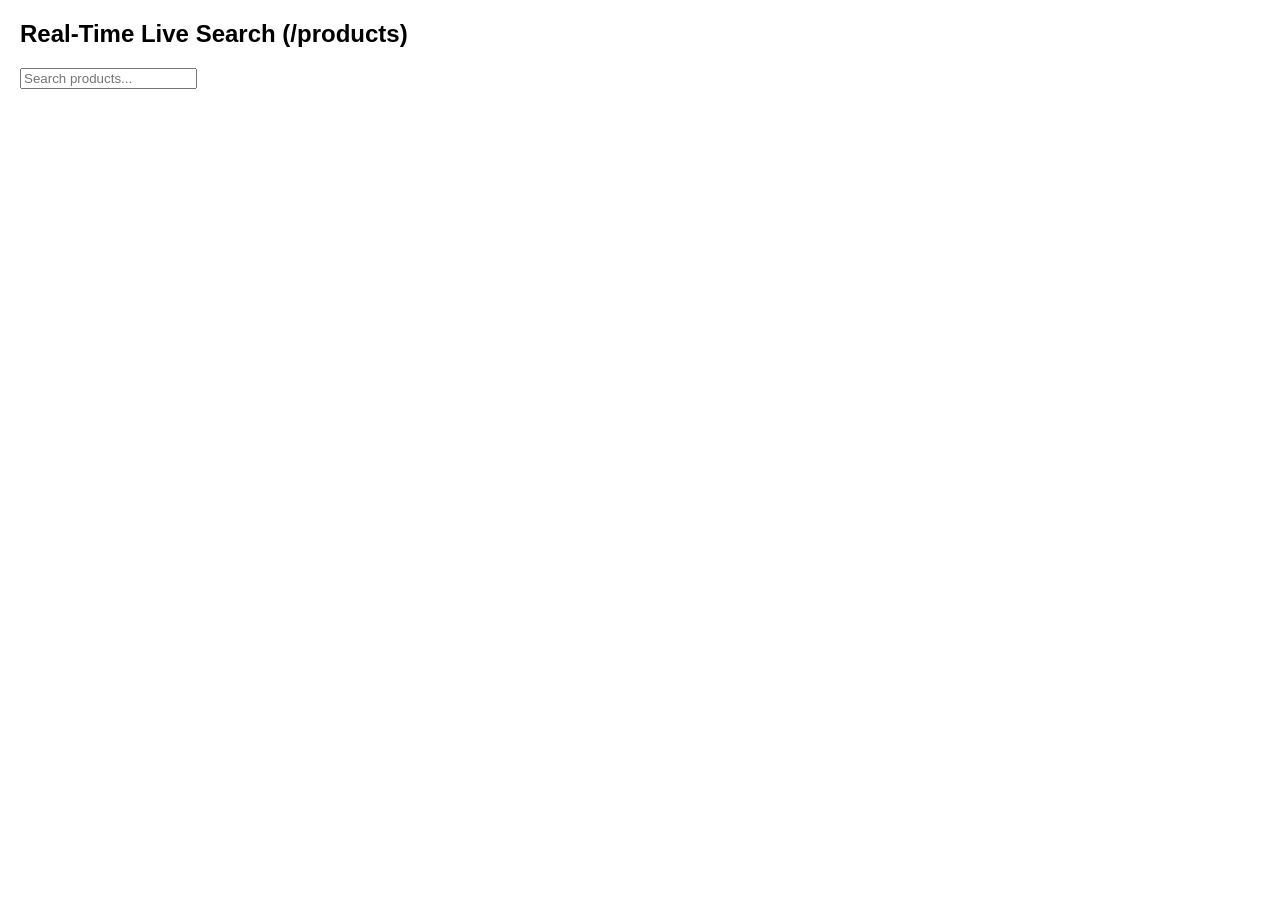
<file: assignment10/question1 - real-time-live-search/index.html>
<!DOCTYPE html>
<html>
  <head>
    <meta charset="utf-8" />
    <title>Q1 - Real-Time Live Search</title>
    <script src="https://code.jquery.com/jquery-3.7.0.min.js"></script>
    <style>
      body {
        font-family: Arial;
        margin: 20px;
      }
      .product {
        display: flex;
        gap: 10px;
        align-items: center;
        padding: 8px;
        border-bottom: 1px solid #eee;
      }
      img {
        width: 60px;
        height: 60px;
        object-fit: cover;
      }
      #loading {
        display: none;
      }
    </style>
  </head>
  <body>
    <h2>Real-Time Live Search (/products)</h2>
    <input id="search" placeholder="Search products..." autocomplete="off" />
    <div id="loading">Loading...</div>
    <div id="results"></div>

    <script>
      const API = "http://localhost:3001/products";
      $("#search").on("input", function () {
        const qVal = $(this).val().trim();
        $("#results").empty();
        if (qVal === "") return;
        $("#loading").show();
        $.ajax({
          url: API,
          data: { q: qVal },
          method: "GET",
          success: function (data) {
            $("#loading").hide();
            if (!data || data.length === 0) {
              $("#results").html("<div>No products found</div>");
              return;
            }
            const html = data
              .map(
                (p) =>
                  `<div class="product"><img src="${p.image}" alt=""><div><strong>${p.name}</strong><br/>₹${p.price}</div></div>`
              )
              .join("");
            $("#results").html(html);
          },
          error: function () {
            $("#loading").hide();
            $("#results").html(
              '<div style="color:red">Error fetching products</div>'
            );
          },
        });
      });
    </script>
  </body>
</html>
</file>
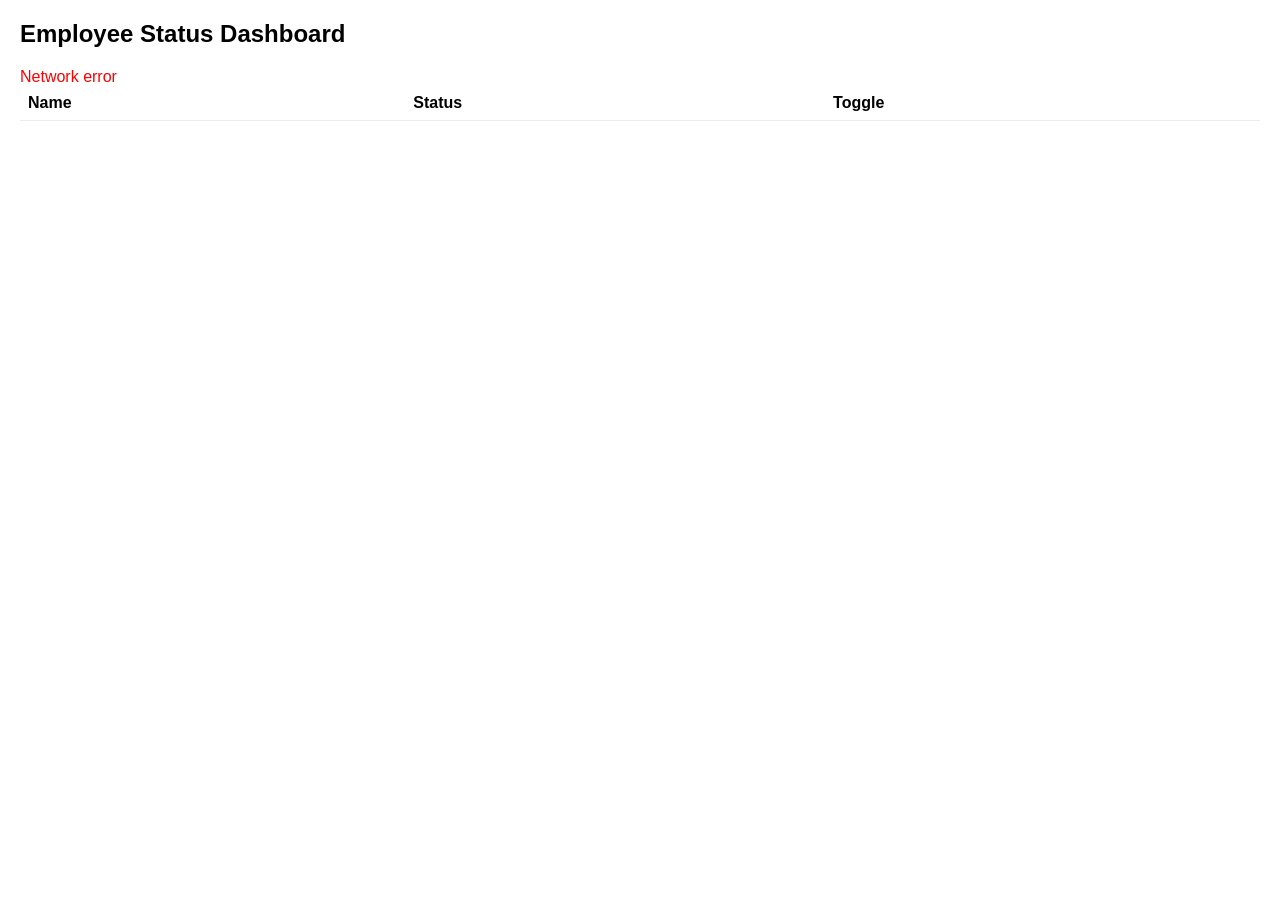
<file: assignment10/question2 - employee-status-dashboard/index.html>
<!DOCTYPE html>
<html>
  <head>
    <meta charset="utf-8" />
    <title>Q2 - Employee Status Dashboard</title>
    <style>
      body {
        font-family: Arial;
        margin: 20px;
      }
      table {
        width: 100%;
        border-collapse: collapse;
      }
      th,
      td {
        padding: 8px;
        border-bottom: 1px solid #eee;
        text-align: left;
      }
      .error {
        color: red;
      }
    </style>
  </head>
  <body>
    <h2>Employee Status Dashboard</h2>
    <div id="error" class="error"></div>
    <table id="tbl">
      <thead>
        <tr>
          <th>Name</th>
          <th>Status</th>
          <th>Toggle</th>
        </tr>
      </thead>
      <tbody></tbody>
    </table>

    <script>
      const API = "http://localhost:3002/employees";

      function fetchEmployees() {
        const xhr = new XMLHttpRequest();
        xhr.open("GET", API);
        xhr.onload = function () {
          if (xhr.status >= 200 && xhr.status < 300) {
            const data = JSON.parse(xhr.responseText);
            render(data);
          } else {
            document.getElementById("error").textContent =
              "Failed to load employees";
          }
        };
        xhr.onerror = function () {
          document.getElementById("error").textContent = "Network error";
        };
        xhr.send();
      }

      function render(list) {
        const tbody = document.querySelector("#tbl tbody");
        tbody.innerHTML = "";
        list.forEach((emp) => {
          const tr = document.createElement("tr");
          const statusText = emp.status;
          tr.innerHTML =
            "<td>" +
            emp.name +
            '</td><td class="status">' +
            statusText +
            "</td>" +
            '<td><button data-id="' +
            emp.id +
            '" data-status="' +
            emp.status +
            '">' +
            (emp.status === "active" ? "Set Inactive" : "Set Active") +
            "</button></td>";
          tbody.appendChild(tr);
        });
        // attach listeners
        document.querySelectorAll("button[data-id]").forEach((btn) => {
          btn.addEventListener("click", function () {
            const id = this.dataset.id;
            const current = this.dataset.status;
            const newStatus = current === "active" ? "inactive" : "active";
            // optimistic UI update
            const row = this.parentElement.parentElement;
            const statusCell = row.querySelector(".status");
            const prevText = statusCell.textContent;
            statusCell.textContent = newStatus;
            this.textContent =
              newStatus === "active" ? "Set Inactive" : "Set Active";
            this.dataset.status = newStatus;
            // send PATCH
            const xhr = new XMLHttpRequest();
            xhr.open("PATCH", API + "/" + id);
            xhr.setRequestHeader(
              "Content-Type",
              "application/json;charset=UTF-8"
            );
            xhr.onload = () => {
              if (!(xhr.status >= 200 && xhr.status < 300)) {
                // revert
                statusCell.textContent = prevText;
                this.dataset.status = prevText;
                this.textContent =
                  prevText === "active" ? "Set Inactive" : "Set Active";
                document.getElementById("error").textContent =
                  "Failed to update status";
              }
            };
            xhr.onerror = () => {
              // revert
              statusCell.textContent = prevText;
              this.dataset.status = prevText;
              this.textContent =
                prevText === "active" ? "Set Inactive" : "Set Active";
              document.getElementById("error").textContent =
                "Network error while updating";
            };
            xhr.send(JSON.stringify({ status: newStatus }));
          });
        });
      }

      fetchEmployees();
    </script>
  </body>
</html>
</file>
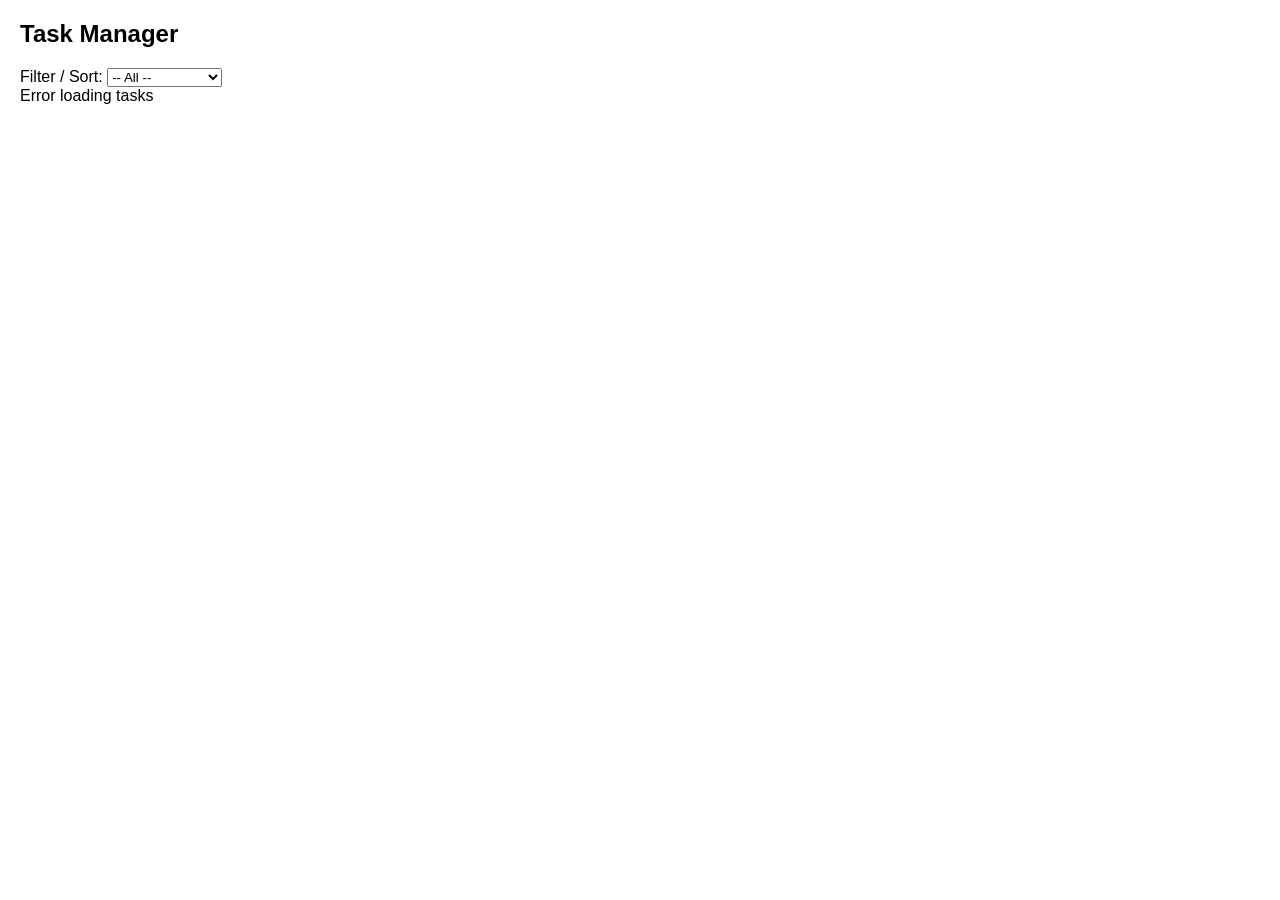
<file: assignment10/question3 - task-manager-with-filters/index.html>
<!DOCTYPE html>
<html>
  <head>
    <meta charset="utf-8" />
    <title>Q3 - Task Manager With Filters</title>
    <script src="https://code.jquery.com/jquery-3.7.0.min.js"></script>
    <style>
      body {
        font-family: Arial;
        margin: 20px;
      }
      .task {
        padding: 8px;
        border-bottom: 1px solid #eee;
        display: flex;
        justify-content: space-between;
      }
    </style>
  </head>
  <body>
    <h2>Task Manager</h2>
    <label
      >Filter / Sort:
      <select id="filter">
        <option value="">-- All --</option>
        <option value="priority=Low">Low Priority</option>
        <option value="priority=Medium">Medium Priority</option>
        <option value="priority=High">High Priority</option>
        <option value="completed=true">Completed</option>
      </select>
    </label>
    <div id="tasks"></div>

    <script>
      const API = "http://localhost:3003/tasks";
      function load(qParams = "") {
        $("#tasks").empty().text("Loading...");
        $.ajax({
          url: API + (qParams ? "?" + qParams : ""),
          method: "GET",
          success: function (data) {
            $("#tasks").empty();
            data.forEach(function (t) {
              const checked = t.completed ? "checked" : "";
              const el = $(
                '<div class="task"><div><input type="checkbox" class="chk" data-id="' +
                  t.id +
                  '" ' +
                  checked +
                  "> <strong>" +
                  t.title +
                  "</strong> <small>(" +
                  t.priority +
                  ")</small></div></div>"
              );
              $("#tasks").append(el);
            });
          },
          error: function () {
            $("#tasks").text("Error loading tasks");
          },
        });
      }

      $("#filter").on("change", function () {
        const v = $(this).val();
        load(v);
      });

      $(document).on("change", ".chk", function () {
        const id = $(this).data("id");
        const newVal = $(this).is(":checked");
        // PATCH with jQuery AJAX
        $.ajax({
          url: API + "/" + id,
          method: "PATCH",
          contentType: "application/json",
          data: JSON.stringify({ completed: newVal }),
          success: function () {},
          error: function () {
            alert("Failed to update task status");
            // revert UI
            $('.chk[data-id="' + id + '"]').prop("checked", !newVal);
          },
        });
      });

      $(function () {
        load();
      });
    </script>
  </body>
</html>
</file>
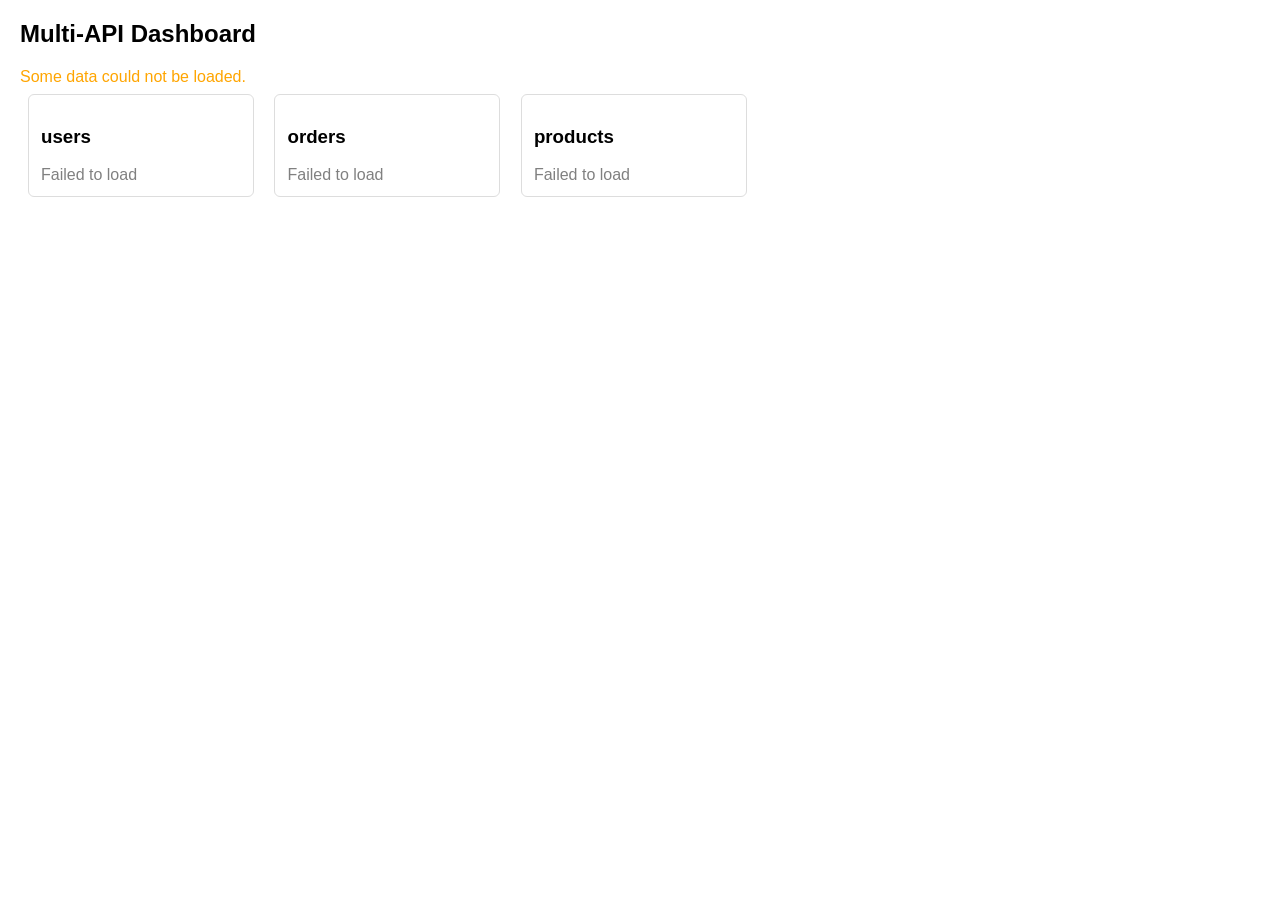
<file: assignment10/question4 - multi-api-dashboard/index.html>
<!DOCTYPE html>
<html>
  <head>
    <meta charset="utf-8" />
    <title>Q4 - Multi-API Dashboard</title>
    <style>
      body {
        font-family: Arial;
        margin: 20px;
      }
      .card {
        display: inline-block;
        padding: 12px;
        margin: 8px;
        border: 1px solid #ddd;
        border-radius: 6px;
        width: 200px;
        vertical-align: top;
      }
      .skeleton {
        background: #eee;
        height: 20px;
        border-radius: 4px;
        margin: 8px 0;
      }
      .warning {
        color: orange;
      }
    </style>
  </head>
  <body>
    <h2>Multi-API Dashboard</h2>
    <div id="warning" class="warning"></div>
    <div id="cards">
      <div class="card" id="users">
        <div class="skeleton" style="width: 60%"></div>
      </div>
      <div class="card" id="orders">
        <div class="skeleton" style="width: 60%"></div>
      </div>
      <div class="card" id="products">
        <div class="skeleton" style="width: 60%"></div>
      </div>
    </div>

    <script>
      const base = "http://localhost:3004";
      const endpoints = [
        { name: "users", url: base + "/users" },
        { name: "orders", url: base + "/orders" },
        { name: "products", url: base + "/products" },
      ];

      Promise.all(
        endpoints.map(function (e) {
          return fetch(e.url)
            .then(function (r) {
              if (!r.ok) throw new Error(e.name + " failed");
              return r.json();
            })
            .then(function (data) {
              return { name: e.name, data: data };
            })
            .catch(function (err) {
              return { name: e.name, error: err };
            });
        })
      )
        .then(function (results) {
          results.forEach(function (res) {
            if (res.error) {
              document.getElementById("warning").textContent =
                "Some data could not be loaded.";
            }
            var el = document.getElementById(res.name);
            if (res.data)
              el.innerHTML =
                "<h3>" +
                res.name +
                "</h3><div>Total: " +
                res.data.length +
                "</div>";
            else
              el.innerHTML =
                "<h3>" +
                res.name +
                '</h3><div style="color:gray">Failed to load</div>';
          });
        })
        .catch(function (err) {
          document.getElementById("warning").textContent =
            "Some data could not be loaded.";
        });
    </script>
  </body>
</html>
</file>
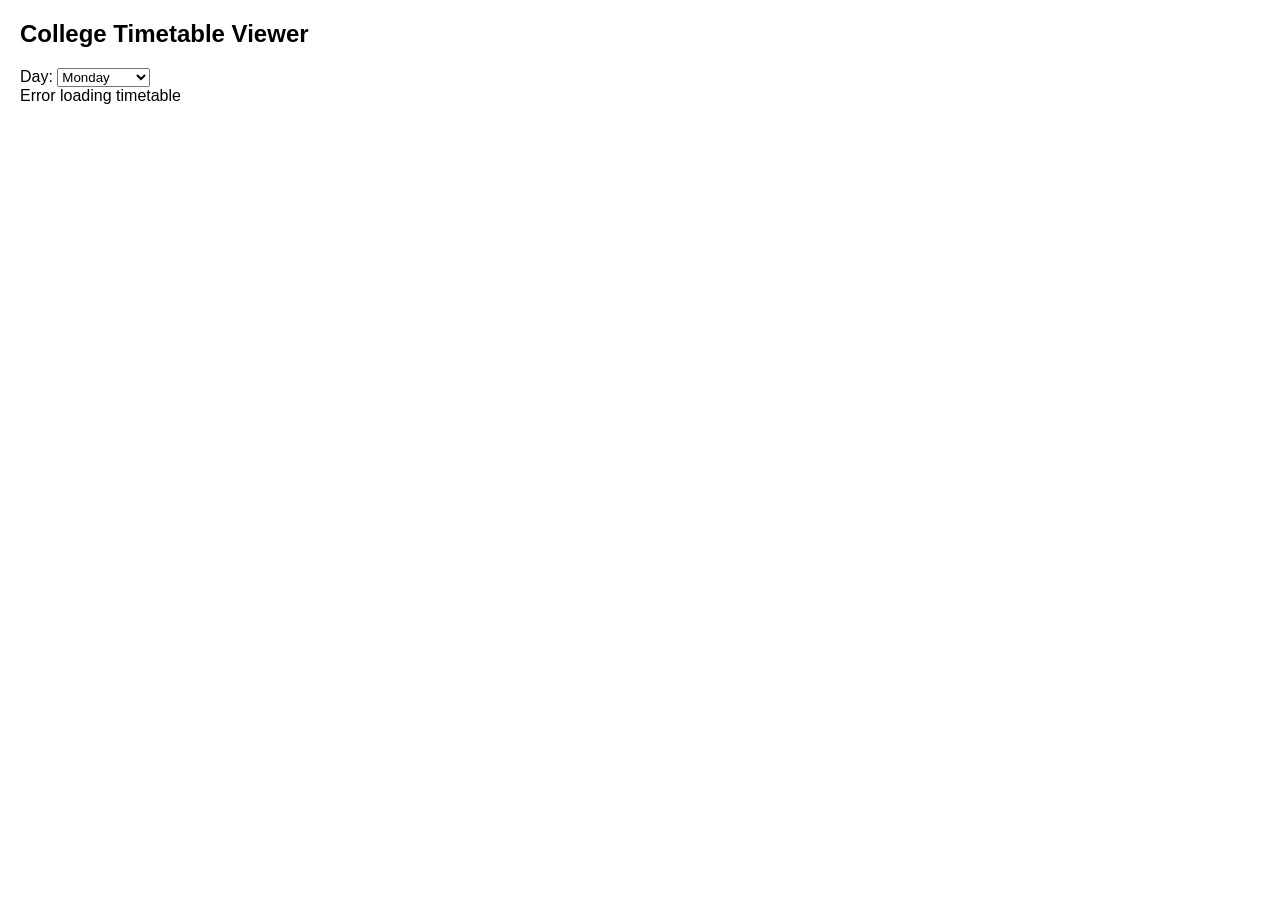
<file: assignment10/question5 - college-timetable-viewer/index.html>
<!DOCTYPE html>
<html>
  <head>
    <meta charset="utf-8" />
    <title>Q5 - College Timetable Viewer</title>
    <style>
      body {
        font-family: Arial;
        margin: 20px;
      }
      .class {
        padding: 8px;
        border-bottom: 1px solid #eee;
      }
    </style>
  </head>
  <body>
    <h2>College Timetable Viewer</h2>
    <label
      >Day:
      <select id="day">
        <option>Monday</option>
        <option>Tuesday</option>
        <option>Wednesday</option>
        <option>Thursday</option>
        <option>Friday</option>
        <option>Saturday</option>
      </select>
    </label>
    <div id="content">Select a day</div>

    <script>
      const API = "http://localhost:3005/timetable";
      document.getElementById("day").addEventListener("change", function () {
        const day = this.value;
        document.getElementById("content").textContent = "Loading...";
        fetch(API + "?day=" + encodeURIComponent(day))
          .then(function (r) {
            return r.json();
          })
          .then(function (data) {
            if (!data || data.length === 0) {
              document.getElementById("content").textContent =
                "No classes today.";
              return;
            }
            var html = data
              .map(function (c) {
                return (
                  '<div class="class"><strong>' +
                  c.subject +
                  "</strong> — " +
                  c.faculty +
                  "<br/><small>" +
                  c.time +
                  "</small></div>"
                );
              })
              .join("");
            document.getElementById("content").innerHTML = html;
          })
          .catch(function (err) {
            document.getElementById("content").textContent =
              "Error loading timetable";
          });
      });
      // initial load
      document.getElementById("day").dispatchEvent(new Event("change"));
    </script>
  </body>
</html>
</file>
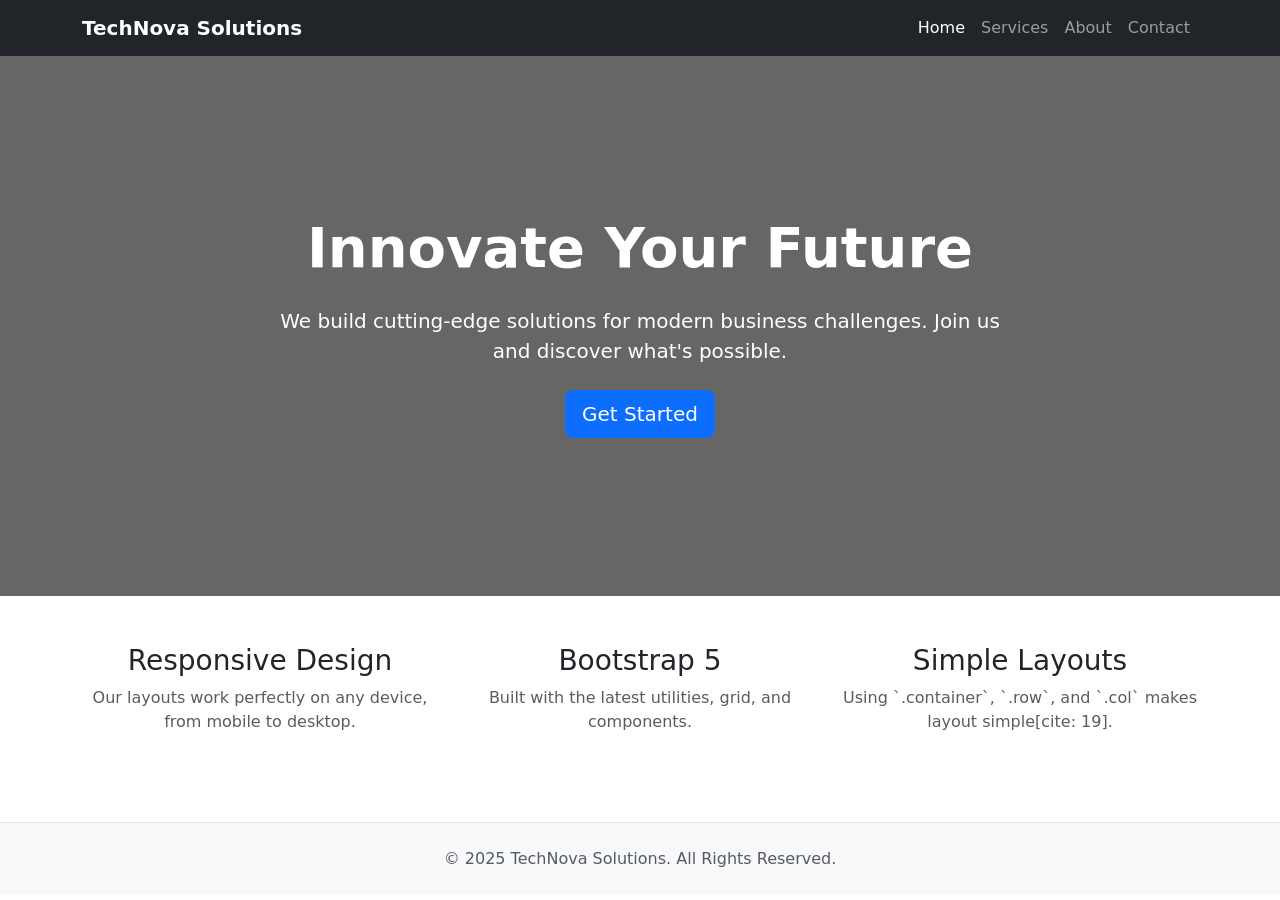
<file: Bootstrap/1_Company_Landing_Page/index.html>
<!DOCTYPE html>
<html lang="en">
<head>
    <meta charset="UTF-8">
    <meta name="viewport" content="width=device-width, initial-scale=1.0">
    <title>Company Landing Page</title>
    
    <link href="https://cdn.jsdelivr.net/npm/bootstrap@5.3.3/dist/css/bootstrap.min.css" rel="stylesheet" integrity="sha384-QWTKZyjpPEjISv5WaRU9OFeRpok6YctnYmDr5pNlyT2bRjXh0JMhjY6hW+ALEwIH" crossorigin="anonymous">
    
    <link rel="stylesheet" href="style.css">
</head>
<body>

    <header>
        <nav class="navbar navbar-expand-lg navbar-dark bg-dark">
            <div class="container">
                <a class="navbar-brand fw-bold" href="#">TechNova Solutions</a>
                <button class="navbar-toggler" type="button" data-bs-toggle="collapse" data-bs-target="#navbarNav" aria-controls="navbarNav" aria-expanded="false" aria-label="Toggle navigation">
                    <span class="navbar-toggler-icon"></span>
                </button>
                <div class="collapse navbar-collapse" id="navbarNav">
                    <ul class="navbar-nav ms-auto">
                        <li class="nav-item">
                            <a class="nav-link active" aria-current="page" href="#">Home</a>
                        </li>
                        <li class="nav-item">
                            <a class="nav-link" href="#">Services</a>
                        </li>
                        <li class="nav-item">
                            <a class="nav-link" href="#">About</a>
                        </li>
                        <li class="nav-item">
                            <a class="nav-link" href="#">Contact</a>
                        </li>
                    </ul>
                </div>
            </div>
        </nav>
    </header>

    <main>
        <section class="hero-section text-center py-5 text-white">
            <div class="container">
                <div class="row">
                    <div class="col-lg-8 mx-auto">
                        <h1 class="display-4 fw-bold">Innovate Your Future</h1>
                        <p class="lead my-4">We build cutting-edge solutions for modern business challenges. Join us and discover what's possible.</p>
                        <a href="#" class="btn btn-primary btn-lg">Get Started</a>
                    </div>
                </div>
            </div>
        </section>

        <section class="features-section py-5">
            <div class="container">
                <div class="row text-center">
                    <div class="col-md-4 mb-4">
                        <h3 class="fw-light">Responsive Design</h3>
                        <p class="text-muted">Our layouts work perfectly on any device, from mobile to desktop.</p>
                    </div>
                    <div class="col-md-4 mb-4">
                        <h3 class="fw-light">Bootstrap 5</h3>
                        <p class="text-muted">Built with the latest utilities, grid, and components.</p>
                    </div>
                    <div class="col-md-4 mb-4">
                        <h3 class="fw-light">Simple Layouts</h3>
                        <p class="text-muted">Using `.container`, `.row`, and `.col` makes layout simple[cite: 19].</p>
                    </div>
                </div>
            </div>
        </section>
    </main>

    <footer class="py-4 bg-light border-top">
        <div class="container">
            <p class="text-center text-muted mb-0">&copy; 2025 TechNova Solutions. All Rights Reserved.</p>
        </div>
    </footer>

    <script src="https://cdn.jsdelivr.net/npm/bootstrap@5.3.3/dist/js/bootstrap.bundle.min.js" integrity="sha384-YvpcrYf0tY3lHB60NNkmXc5s9fDVZLESaAA55NDzOxhy9GkcIdslK1eN7N6jIeHz" crossorigin="anonymous"></script>
</body>
</html>
</file>
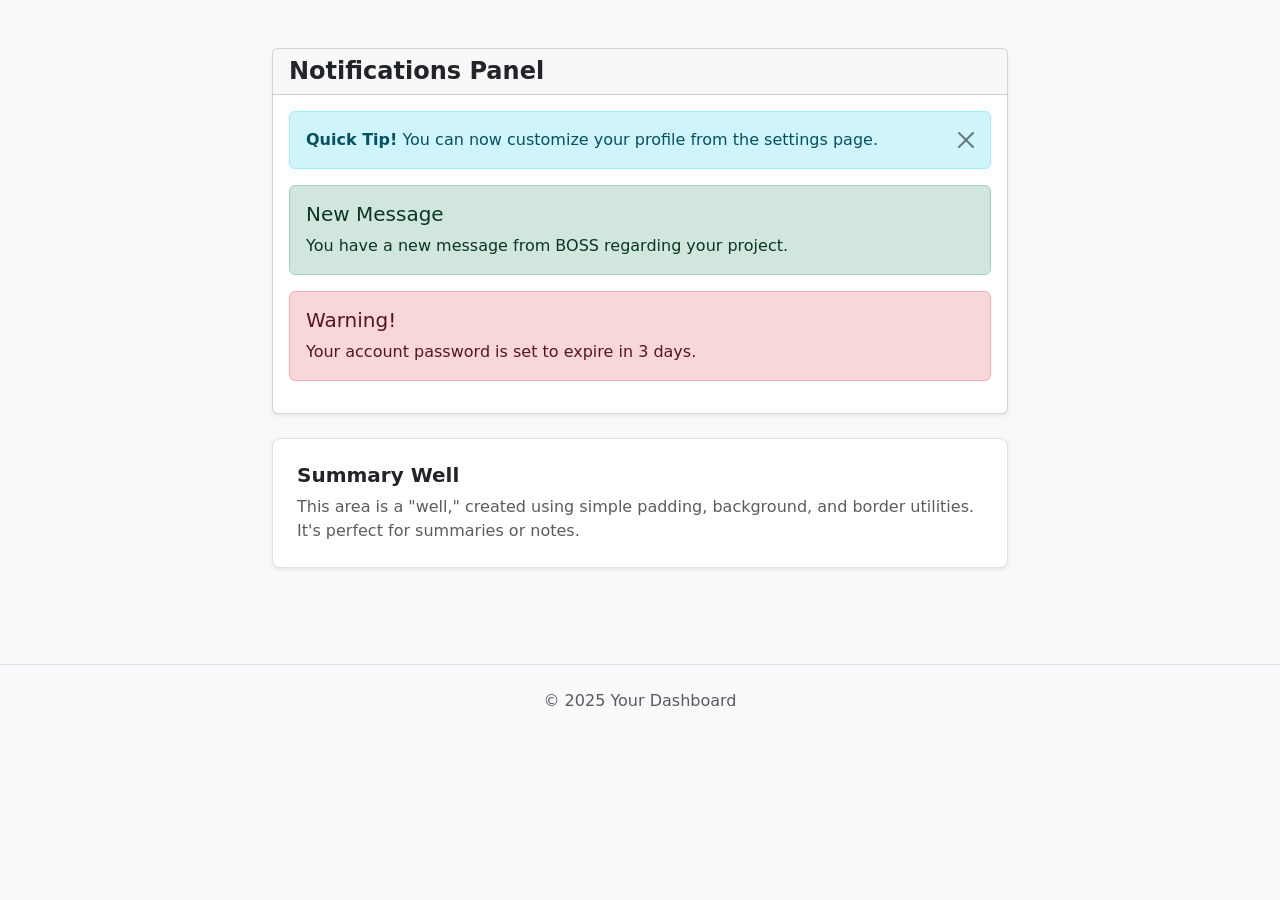
<file: Bootstrap/6_Notifications_Dashboard/index.html>
<!DOCTYPE html>
<html lang="en">
<head>
    <meta charset="UTF-8">
    <meta name="viewport" content="width=device-width, initial-scale=1.0">
    <title>Notifications Dashboard</title>

    <link href="https://cdn.jsdelivr.net/npm/bootstrap@5.3.3/dist/css/bootstrap.min.css" rel="stylesheet" integrity="sha384-QWTKZyjpPEjISv5WaRU9OFeRpok6YctnYmDr5pNlyT2bRjXh0JMhjY6hW+ALEwIH" crossorigin="anonymous">
    
    <link rel="stylesheet" href="style.css">
</head>
<body class="bg-light">

    <main class="container py-5">
        <div class="row">
            <div class="col-lg-8 mx-auto">

                <div class="card shadow-sm">
                    <div class="card-header">
                        <h4 class="mb-0 fw-bold">Notifications Panel</h4>
                    </div>
                    <div class="card-body">

                        <div class="alert alert-info alert-dismissible fade show" role="alert">
                            <strong>Quick Tip!</strong> You can now customize your profile from the settings page.
                            <button type="button" class="btn-close" data-bs-dismiss="alert" aria-label="Close"></button>
                        </div>

                        <div class="alert alert-success" role="alert">
                            <h5 class="alert-heading">New Message</h5>
                            <p class="mb-0">You have a new message from BOSS regarding your project.</p>
                        </div>

                        <div class="alert alert-danger" role="alert">
                            <h5 class="alert-heading">Warning!</h5>
                            <p class="mb-0">Your account password is set to expire in 3 days.</p>
                        </div>
                    </div>
                </div>

                <div class="mt-4 p-4 bg-white border rounded-3 shadow-sm">
                    <h5 class="fw-bold">Summary Well</h5>
                    <p class="text-muted mb-0">
                        This area is a "well," created using simple padding, background,
                        and border utilities. It's perfect for summaries or notes.
                    </p>
                </div>

            </div>
        </div>
    </main>

    <footer class="py-4 mt-5 border-top">
        <div class="container">
            <p class="text-center text-muted mb-0">&copy; 2025 Your Dashboard</p>
        </div>
    </footer>

    <script src="https://cdn.jsdelivr.net/npm/bootstrap@5.3.3/dist/js/bootstrap.bundle.min.js" integrity="sha384-YvpcrYf0tY3lHB60NNkmXc5s9fDVZLESaAA55NDzOxhy9GkcIdslK1eN7N6jIeHz" crossorigin="anonymous"></script>
</body>
</html>
</file>
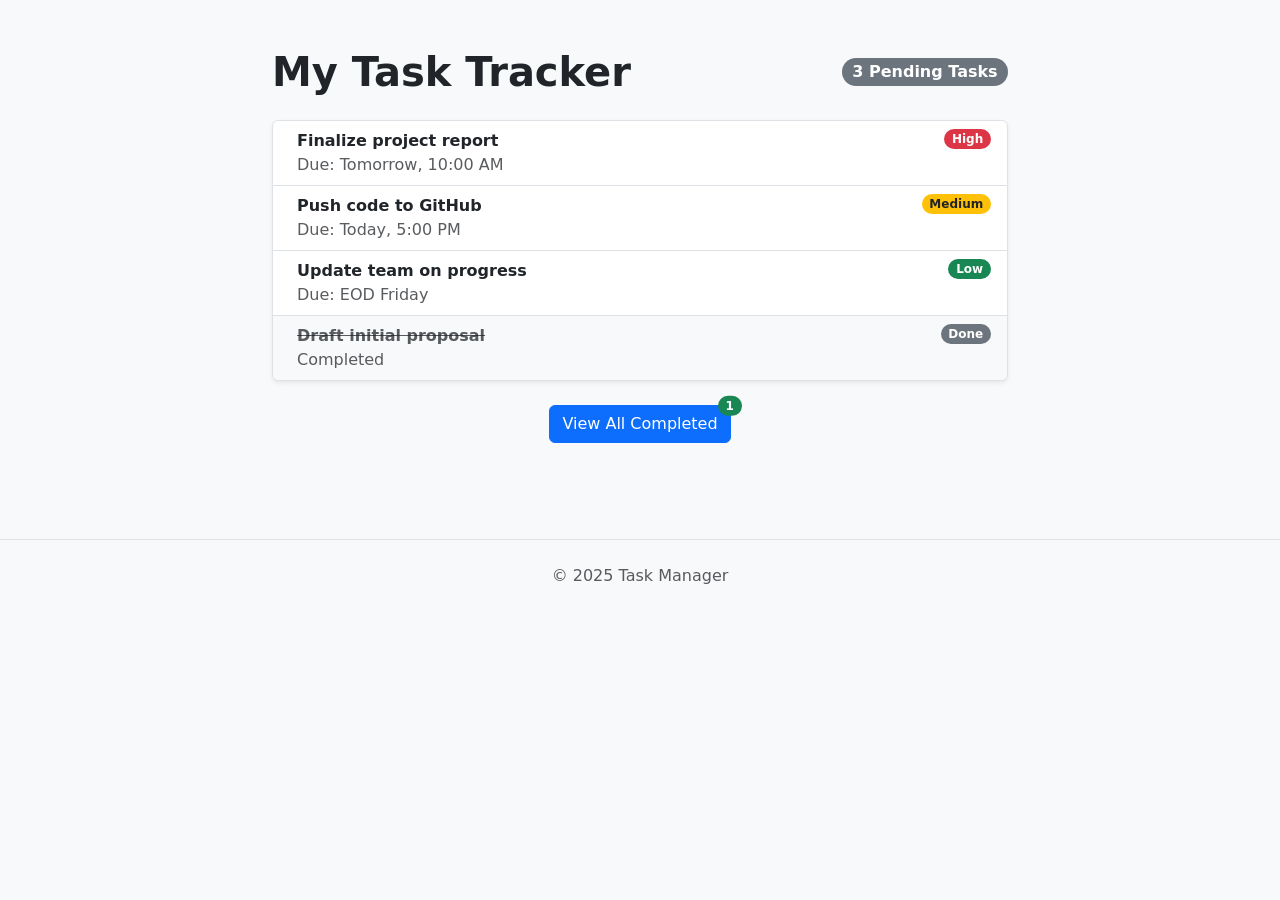
<file: Bootstrap/7_Task_Tracker/index.html>
<!DOCTYPE html>
<html lang="en">
<head>
    <meta charset="UTF-8">
    <meta name="viewport" content="width=device-width, initial-scale=1.0">
    <title>Task Tracker</title>

    <link href="https://cdn.jsdelivr.net/npm/bootstrap@5.3.3/dist/css/bootstrap.min.css" rel="stylesheet" integrity="sha384-QWTKZyjpPEjISv5WaRU9OFeRpok6YctnYmDr5pNlyT2bRjXh0JMhjY6hW+ALEwIH" crossorigin="anonymous">
    
    <link rel="stylesheet" href="style.css">
</head>
<body class="bg-light">

    <main class="container py-5">
        <div class="row">
            <div class="col-md-8 mx-auto">

                <div class="d-flex justify-content-between align-items-center mb-4">
                    <h1 class="fw-bold mb-0">My Task Tracker</h1>
                    <span class="badge bg-secondary rounded-pill fs-6">
                        3 Pending Tasks
                    </span>
                </div>

                <div class="list-group shadow-sm">

                    <div class="list-group-item d-flex justify-content-between align-items-start">
                        <div class="ms-2 me-auto">
                            <div class="fw-bold">Finalize project report</div>
                            <span class="text-muted">Due: Tomorrow, 10:00 AM</span>
                        </div>
                        <span class="badge bg-danger rounded-pill">High</span>
                    </div>

                    <div class="list-group-item d-flex justify-content-between align-items-start">
                        <div class="ms-2 me-auto">
                            <div class="fw-bold">Push code to GitHub</div>
                            <span class="text-muted">Due: Today, 5:00 PM</span>
                        </div>
                        <span class="badge bg-warning text-dark rounded-pill">Medium</span>
                    </div>

                    <div class="list-group-item d-flex justify-content-between align-items-start">
                        <div class="ms-2 me-auto">
                            <div class="fw-bold">Update team on progress</div>
                            <span class="text-muted">Due: EOD Friday</span>
                        </div>
                        <span class="badge bg-success rounded-pill">Low</span>
                    </div>

                    <div class="list-group-item d-flex justify-content-between align-items-start bg-light">
                        <div class="ms-2 me-auto">
                            <div class="fw-bold text-decoration-line-through text-muted">Draft initial proposal</div>
                            <span class="text-muted">Completed</span>
                        </div>
                        <span class="badge bg-secondary rounded-pill">Done</span>
                    </div>
                </div>

                <div class="text-center mt-4">
                    <button type="button" class="btn btn-primary position-relative">
                        View All Completed
                        <span class="position-absolute top-0 start-100 translate-middle badge rounded-pill bg-success">
                            1
                            <span class="visually-hidden">completed tasks</span>
                        </span>
                    </button>
                </div>

            </div>
        </div>
    </main>

    <footer class="py-4 mt-5 border-top">
        <div class="container">
            <p class="text-center text-muted mb-0">&copy; 2025 Task Manager</p>
        </div>
    </footer>

    <script src="https://cdn.jsdelivr.net/npm/bootstrap@5.3.3/dist/js/bootstrap.bundle.min.js" integrity="sha384-YvpcrYf0tY3lHB60NNkmXc5s9fDVZLESaAA55NDzOxhy9GkcIdslK1eN7N6jIeHz" crossorigin="anonymous"></script>
</body>
</html>
</file>
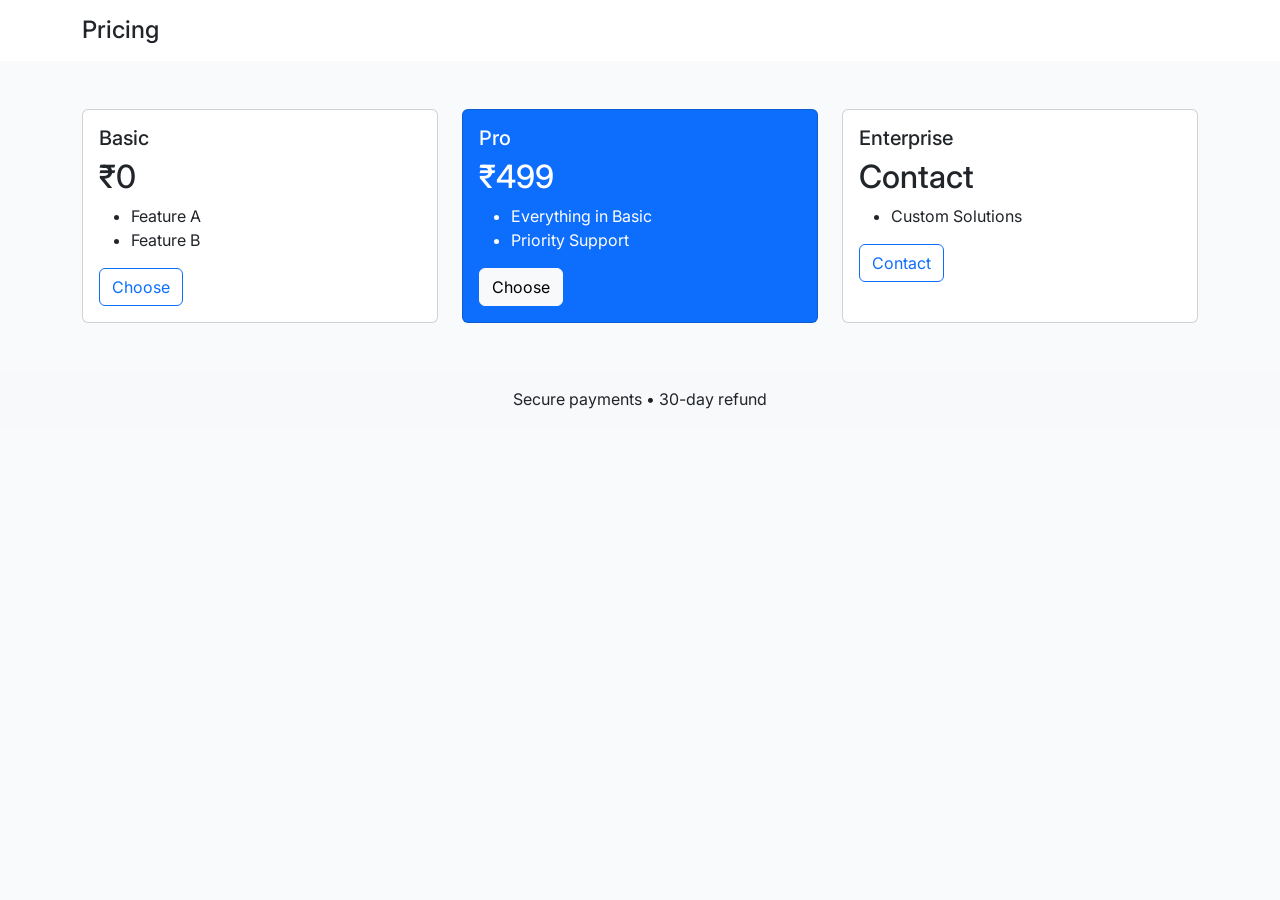
<file: Bootstrap/8_Pricing_Plans/index.html>
<!doctype html>
<html lang="en">
<head>
  <meta charset="utf-8">
  <meta name="viewport" content="width=device-width, initial-scale=1">
  <title>Pricing Plans</title>
  <!-- Bootstrap 5 CSS via CDN -->
  <link href="https://cdn.jsdelivr.net/npm/bootstrap@5.3.2/dist/css/bootstrap.min.css" rel="stylesheet">
  <!-- Google Font -->
  <link href="https://fonts.googleapis.com/css2?family=Inter:wght@300;400;600;700&display=swap" rel="stylesheet">
  <link rel="stylesheet" href="style.css">
</head>
<body style="font-family: Inter, system-ui, -apple-system, 'Segoe UI', Roboto, 'Helvetica Neue', Arial;">

<header class="bg-white py-3">
  <div class="container"><h4 class="mb-0">Pricing</h4></div>
</header>

<main class="container py-5">
  <div class="row g-4">
    <div class="col-md-4">
      <div class="card h-100">
        <div class="card-body">
          <h5>Basic</h5>
          <h2>₹0</h2>
          <ul>
            <li>Feature A</li>
            <li>Feature B</li>
          </ul>
          <a class="btn btn-outline-primary">Choose</a>
        </div>
      </div>
    </div>
    <div class="col-md-4">
      <div class="card h-100 text-white" style="background:var(--bs-primary);">
        <div class="card-body">
          <h5>Pro</h5>
          <h2>₹499</h2>
          <ul>
            <li>Everything in Basic</li>
            <li>Priority Support</li>
          </ul>
          <a class="btn btn-light">Choose</a>
        </div>
      </div>
    </div>
    <div class="col-md-4">
      <div class="card h-100">
        <div class="card-body">
          <h5>Enterprise</h5>
          <h2>Contact</h2>
          <ul>
            <li>Custom Solutions</li>
          </ul>
          <a class="btn btn-outline-primary">Contact</a>
        </div>
      </div>
    </div>
  </div>
</main>

<footer class="text-center py-3 bg-light">Secure payments • 30-day refund</footer>

<!-- Bootstrap Bundle JS (includes Popper) -->
<script src="https://cdn.jsdelivr.net/npm/bootstrap@5.3.2/dist/js/bootstrap.bundle.min.js"></script>
</body>
</html>
</file>
<file: Bootstrap/1_Company_Landing_Page/style.css>
.hero-section {
  background: url('https://images.unsplash.com/photo-1550745165-9bc0b252726c?ixlib=rb-4.0.3&ixid=M3wxMjA3fDB8MHxwaG90by1wYWdlfHx8fGVufDB8fHx8fA%3D%3D&auto=format&fit=crop&w=1740&q=80') no-repeat center center;
  background-size: cover;
  
  background-color: rgba(0, 0, 0, 0.6);
  background-blend-mode: overlay;

  min-height: 60vh;
  
  display: flex;
  align-items: center;
  justify-content: center;
}
</file>
<file: Bootstrap/6_Notifications_Dashboard/style.css>
:root {
  --primary:#4f46e5; /* custom light theme primary */
}
body { background: #f8fafc; }
.bg-gradient { background: linear-gradient(90deg, rgba(79,70,229,0.9), rgba(99,102,241,0.9)); }
.transition { transition: box-shadow .25s ease, transform .15s ease; }
.card:hover { transform: translateY(-4px); box-shadow: 0 6px 18px rgba(0,0,0,0.08); }
</file>
<file: Bootstrap/7_Task_Tracker/style.css>
:root {
  --primary:#4f46e5; /* custom light theme primary */
}
body { background: #f8fafc; }
.bg-gradient { background: linear-gradient(90deg, rgba(79,70,229,0.9), rgba(99,102,241,0.9)); }
.transition { transition: box-shadow .25s ease, transform .15s ease; }
.card:hover { transform: translateY(-4px); box-shadow: 0 6px 18px rgba(0,0,0,0.08); }
</file>
<file: Bootstrap/8_Pricing_Plans/style.css>
/* style.css for 8_Pricing_Plans */
:root {
  --primary:#4f46e5; /* custom light theme primary */
}
body { background: #f8fafc; }
.bg-gradient { background: linear-gradient(90deg, rgba(79,70,229,0.9), rgba(99,102,241,0.9)); }
.transition { transition: box-shadow .25s ease, transform .15s ease; }
.card:hover { transform: translateY(-4px); box-shadow: 0 6px 18px rgba(0,0,0,0.08); }
</file>
